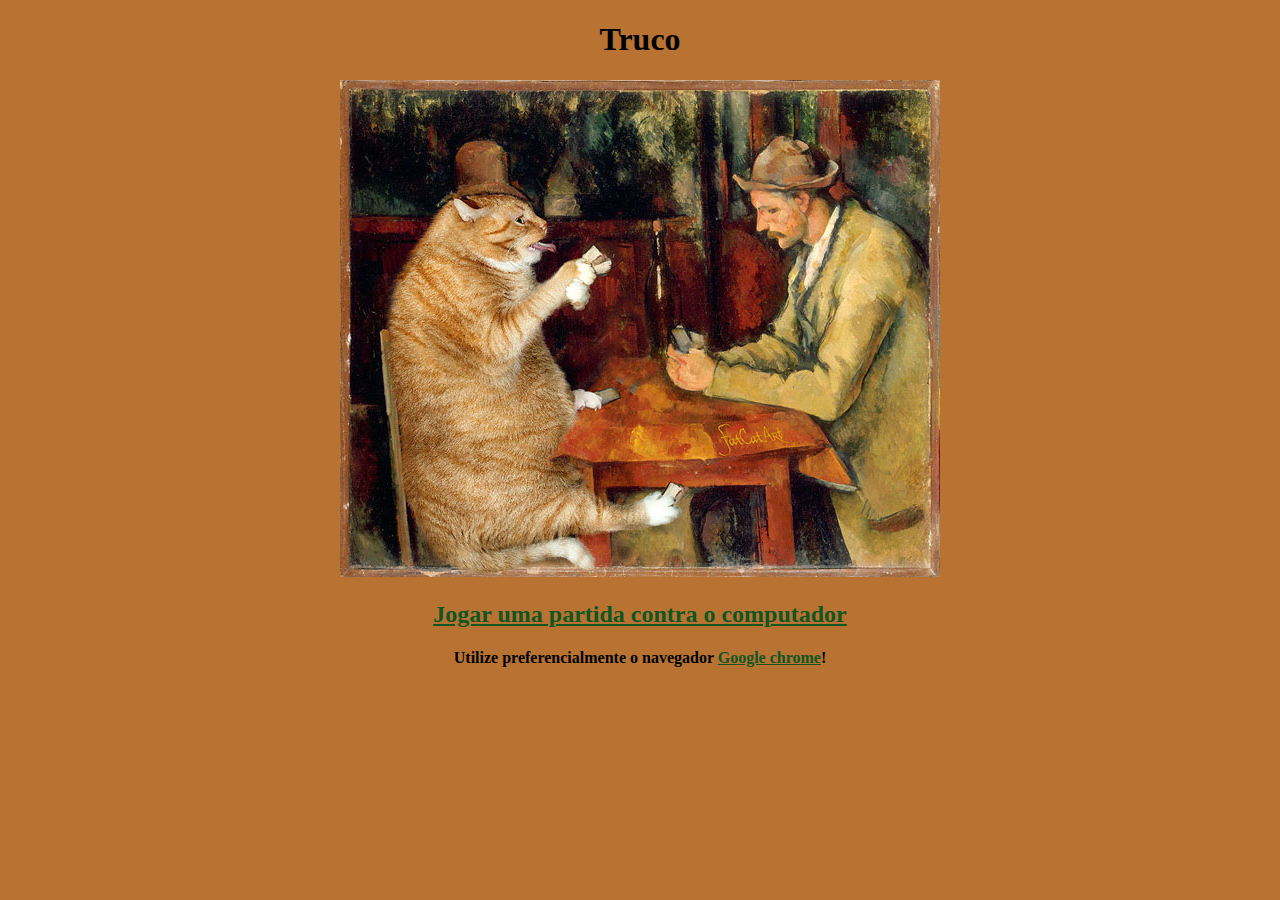
<file: index.html>
<!DOCTYPE html>
<html>
  <head>
    <meta charset="utf-8">
    <title>Truco!</title>
    <link rel="stylesheet" href="estilo.css" type="text/css"/>
  </head>
  <body>
    <center><h1>Truco</h1></center>
    <center><img id="start_img" src="cezanne.jpg"></center>
    <center><h2><a href="play.html">Jogar uma partida contra o computador</a></h2><center>
    <center><h4>Utilize preferencialmente o navegador <a href="https://www.google.com/chrome/">Google chrome</a>!</h4><center>
  </body>
</html>
</file>
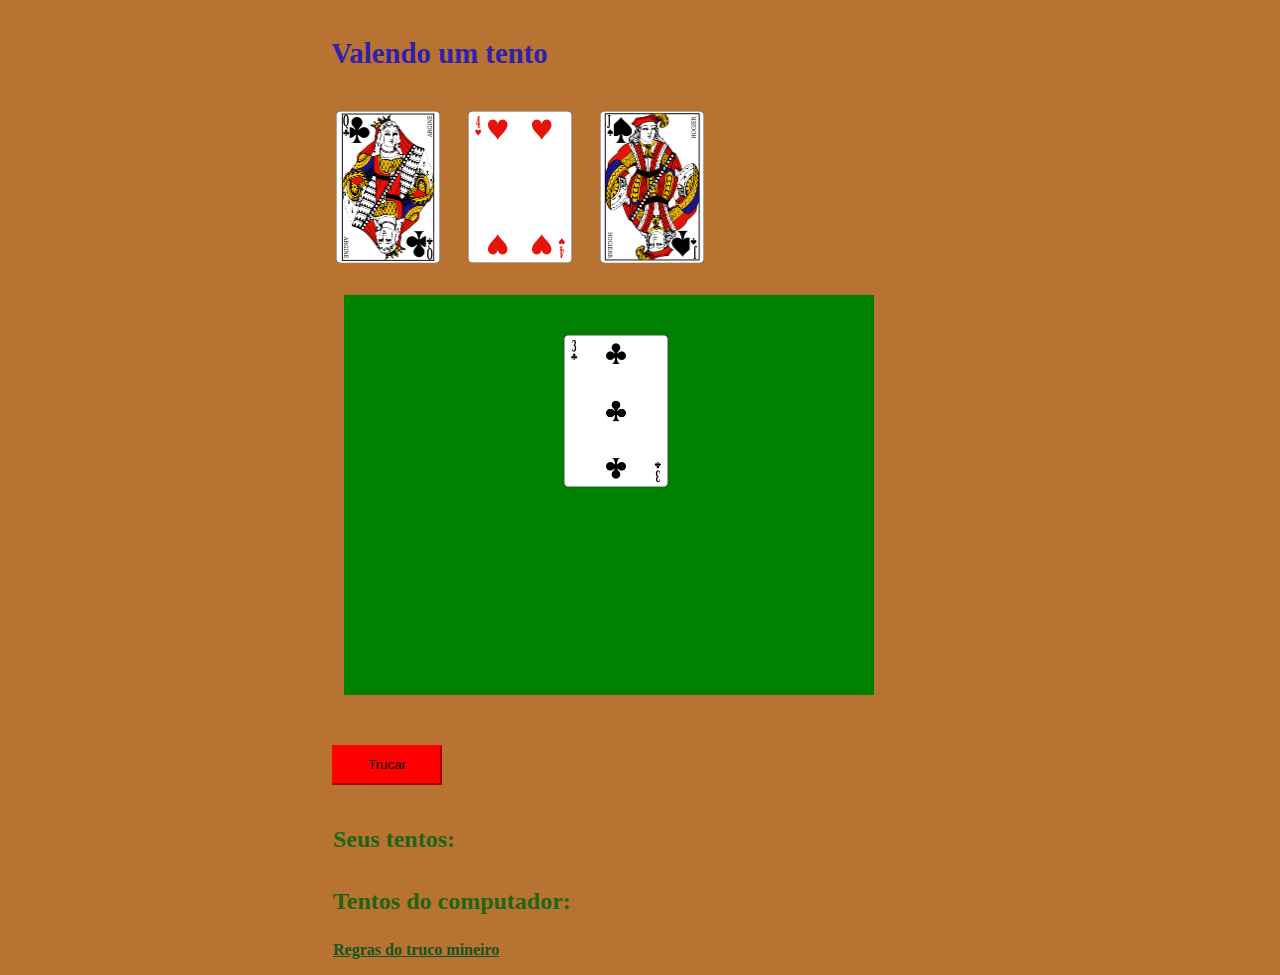
<file: play.html>
<!DOCTYPE html>
<html>
  <head>
    <meta charset="utf-8">
    <title>Truco!</title>
    <link rel="stylesheet" href="estilo.css" type="text/css"/>
  </head>
  <body>
  <div id="game">
   <section>
    <h3 id="status">&nbsp;Valendo um tento</h3>
    <div id="carta1" class="carta" onClick="Jogar(this.id)">/</div>
    <div id="carta2" class="carta" onClick="Jogar(this.id)">/</div>
    <div id="carta3" class="carta" onClick="Jogar(this.id)">/</div>
    <div id="cartaComputador1" class="cartaComputador">/</div>
    <div id="cartaComputador2" class="cartaComputador">/</div>
    <div id="cartaComputador3" class="cartaComputador">/</div>
    <div id="mesa"></div>
   </section>
   <section>
    <div><button class="myBtn w3-btn w3-red" id="btn-truco" onClick="JogadorTrucar()">Trucar</button></div>
    <p><span class="placar"><b>Seus tentos: </span><span id="playerpoints"></span></p></b>
    <p><span class="placar"><b>Tentos do computador: </span><span id="computerpoints"></span></p></b>
    <p id="regras"><a href="regras.html"><b>Regras do truco mineiro</b></a></p>
    <script type="text/javascript" src="engine.js"></script>
   </section>
  </div>
  </body>
</html>
</file>
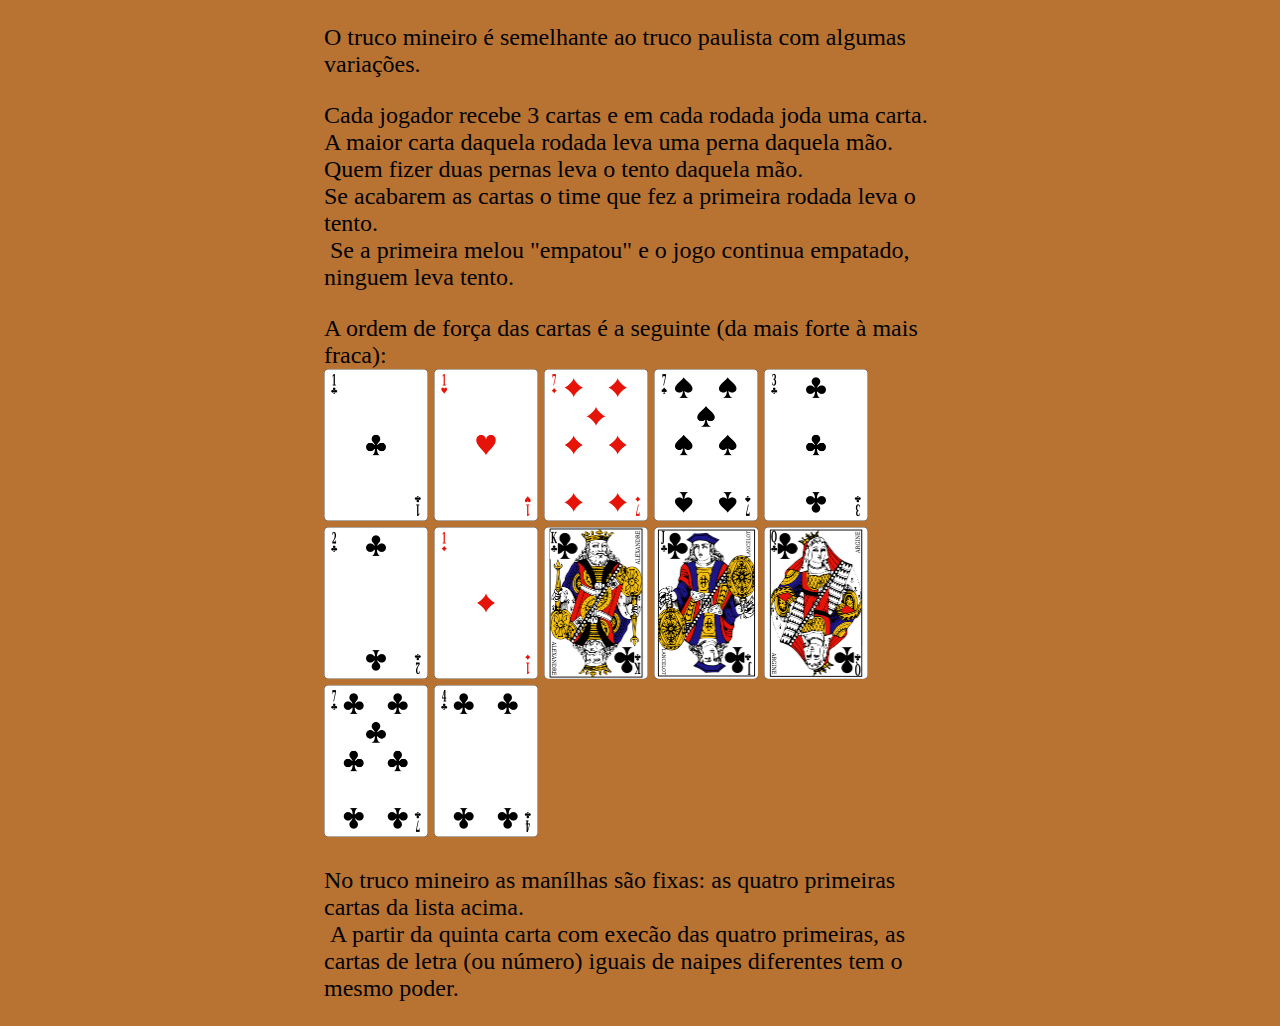
<file: regras.html>
<!DOCTYPE html>
<html>
  <head>
    <meta charset="utf-8">
    <title>Truco!</title>
    <link rel="stylesheet" href="estilo.css" type="text/css"/>
  </head>
  <body>
   <div id="game">
    <p ="pregras">
      O truco mineiro é semelhante ao truco paulista com algumas variações.
    </p>
    <p ="pregras">
      Cada jogador recebe 3 cartas e em cada rodada joda uma carta.</br>
      A maior carta daquela rodada leva uma perna daquela mão.</br>
      Quem fizer duas pernas leva o tento daquela mão.</br>
      Se acabarem as cartas o time que fez a primeira rodada leva o tento.</br>
      &nbsp;Se a primeira melou "empatou" e o jogo continua empatado, ninguem leva tento.</br>
    </p>
    <p ="pregras">
      A ordem de força das cartas é a seguinte (da mais forte à mais fraca):</br>
      <img src="img/A_zap.png">
      <img src="img/A_copas.png">
      <img src="img/7_ouro.png">
      <img src="img/7_espada.png">
      <img src="img/3_zap.png">
      <img src="img/2_zap.png">
      <img src="img/A_ouro.png">
      <img src="img/K_zap.png">
      <img src="img/J_zap.png">
      <img src="img/Q_zap.png">
      <img src="img/7_zap.png">
      <img src="img/4_zap.png">
    </p>
    <p ="pregras">
      No truco mineiro as manílhas são fixas: as quatro primeiras cartas da lista acima.</br>
      &nbsp;A partir da quinta carta com execão das quatro primeiras, as cartas de letra (ou número) iguais de naipes diferentes tem o mesmo poder.
    </p>
   </div>
  </body>
</html>
</file>
<file: estilo.css>
section {
  font-family: Georgia, Serif;
  display: inline;
  float: left;
}

body {
  background: #b87333;
}

img {
  width: 104px;
  height: 152px;
}

a {
  color: #115522;
}

p {
  font-size: 150%;
}

.carta {
  width: 104px;
  height: 152px;
  display: inline-block;;
  margin: 12px;
}

.cartaComputador {
  width: 104px;
  height: 152px;
  display: inline-block;;
  margin: 12px;
  display: none;
}

.myBtn {
  margin: 8px;
  height: 40px;
  width: 110px;
}

.placar {
  color: #206515;
  margin: 9px;
}

.pregras {
  font-size: 180%;
}

#btn-truco {
  margin-top: 30px;
  background-color: red;
  border-color: red;
}

#status {
  color: #3020AA;
  font-size: 180%;
}

#computerpoints, #playerpoints {
    font-size: 140%;
}

#mesa {
  width: 290px;
  height: 340px;
  margin: 20px;
  background-color: green;
  padding: 20px;
  padding-left: 220px;
  padding-top: 40px;
}

#regras {
  margin-left: 9px;
  font-size: 100%;
}

#start_img {
  width: 600px;
  height: 497px;
}

#game {
  margin: auto;
  width: 50%;
}
</file>
